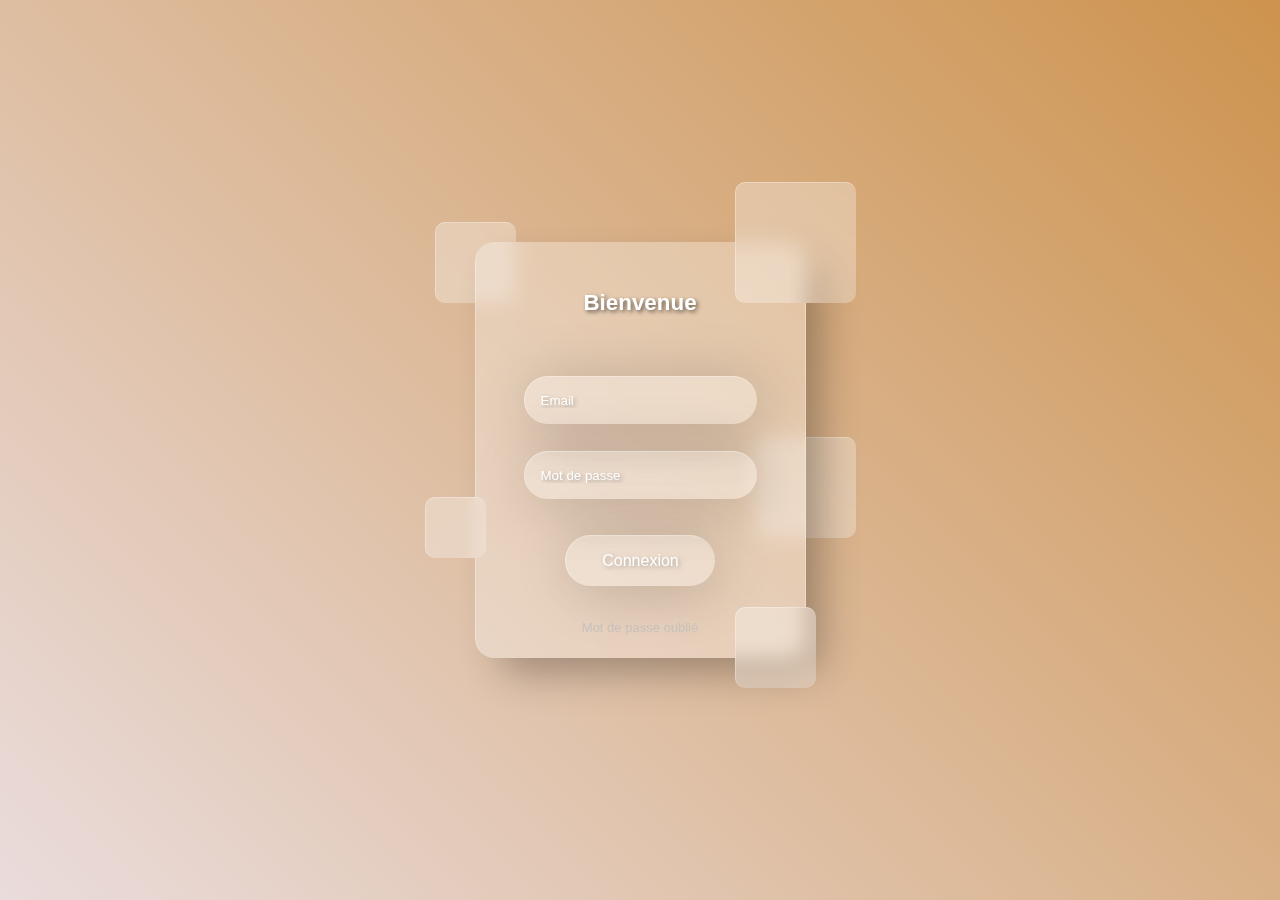
<file: ARTIFICIAL/connexion.html>
<!DOCTYPE html>
<html lang="en">
<head>
    <meta charset="UTF-8">
    <meta http-equiv="X-UA-Compatible" content="IE=edge">
    <meta name="viewport" content="width=device-width, initial-scale=1.0">
    <title>Connexion</title>
    <link rel="stylesheet" href="connexion.css">
</head>
<body>
    
</body>
</html>
<div class="container">
<!-- FORMULAIRE -->
<form>
    <p>Bienvenue</p>
    <input type="email" placeholder="Email"><br>
    <input type="pasword" placeholder="Mot de passe"><br>
    <input type="button" value="Connexion"><br>
    <a href="#">Mot de passe oublié</a>
</form>

<!-- OMBRES -->
<div class="drop drop-1"></div>
<div class="drop drop-2"></div>
<div class="drop drop-3"></div>
<div class="drop drop-4"></div>
<div class="drop drop-5"></div>
</div>
</file>
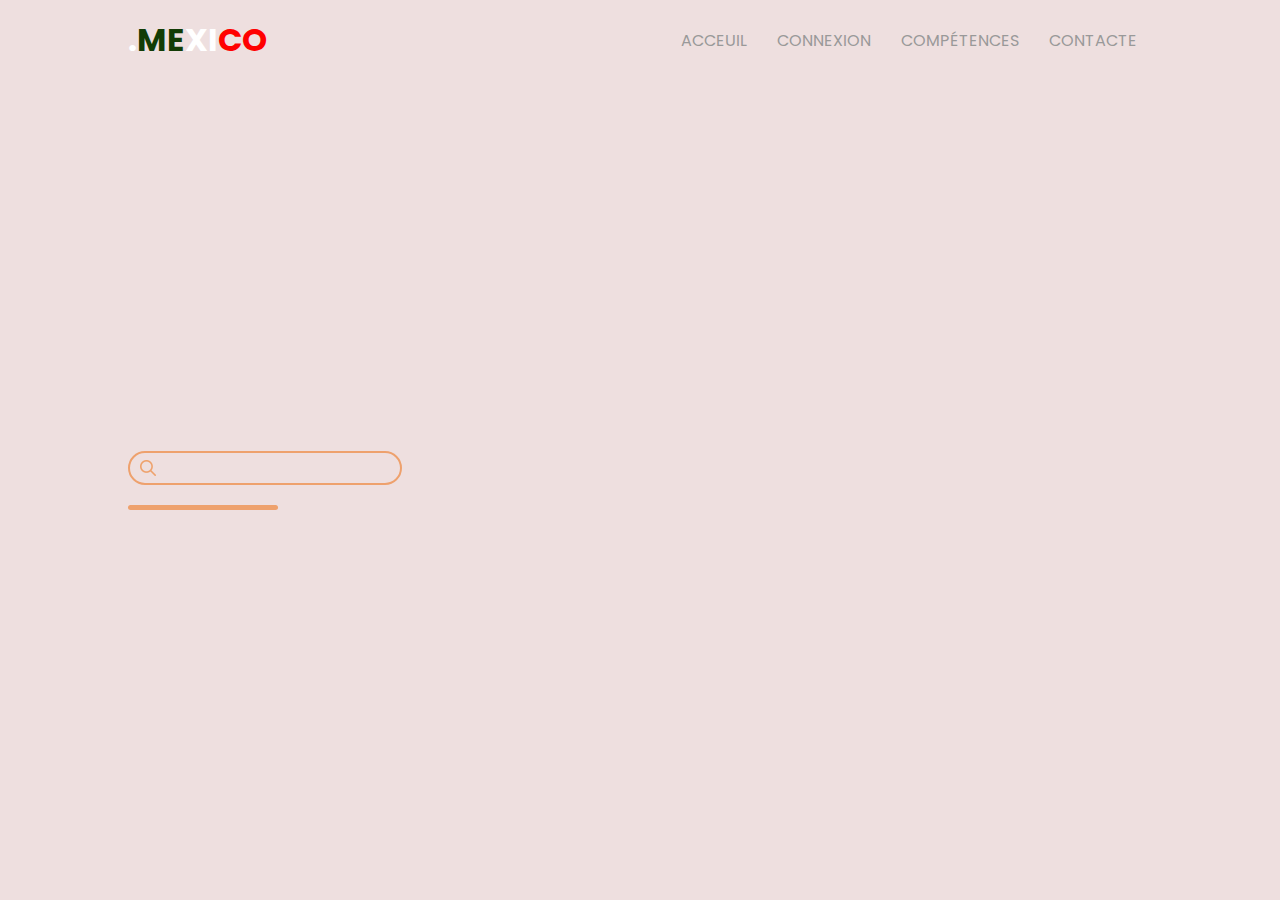
<file: ARTIFICIAL/KEYO/acceuil.html>
<!DOCTYPE html>
<html lang="en">
<head>
    <meta charset="UTF-8">
    <meta http-equiv="X-UA-Compatible" content="IE=edge">
    <meta name="viewport" content="width=device-width, initial-scale=1.0">
    <title>ME</title>
    <link rel="stylesheet" href="acceuil.css">
</head>
<body>
    <header>
        <div class="logo">
            <h1>.<span>ME</span>XI<span class="red">CO</span></h1>
        </div>
        <ul class="menu">
            <li><a href="#">ACCEUIL</a></li>
            <li><a href="#">CONNEXION</a></li>
            <li><a href="#">COMPÉTENCES</a></li>
            <li><a href="#">CONTACTE</a></li>
        </ul>
    </header>
    <section>
        <div class="left">
            <div class="search-box">
                <img src="search.png">
                <input type="text">
            </div>
            <hr>
        </div>
        <!-- right div -->
        <div class="right">
            
        </div>
    </section>
</body>
</html>
</file>
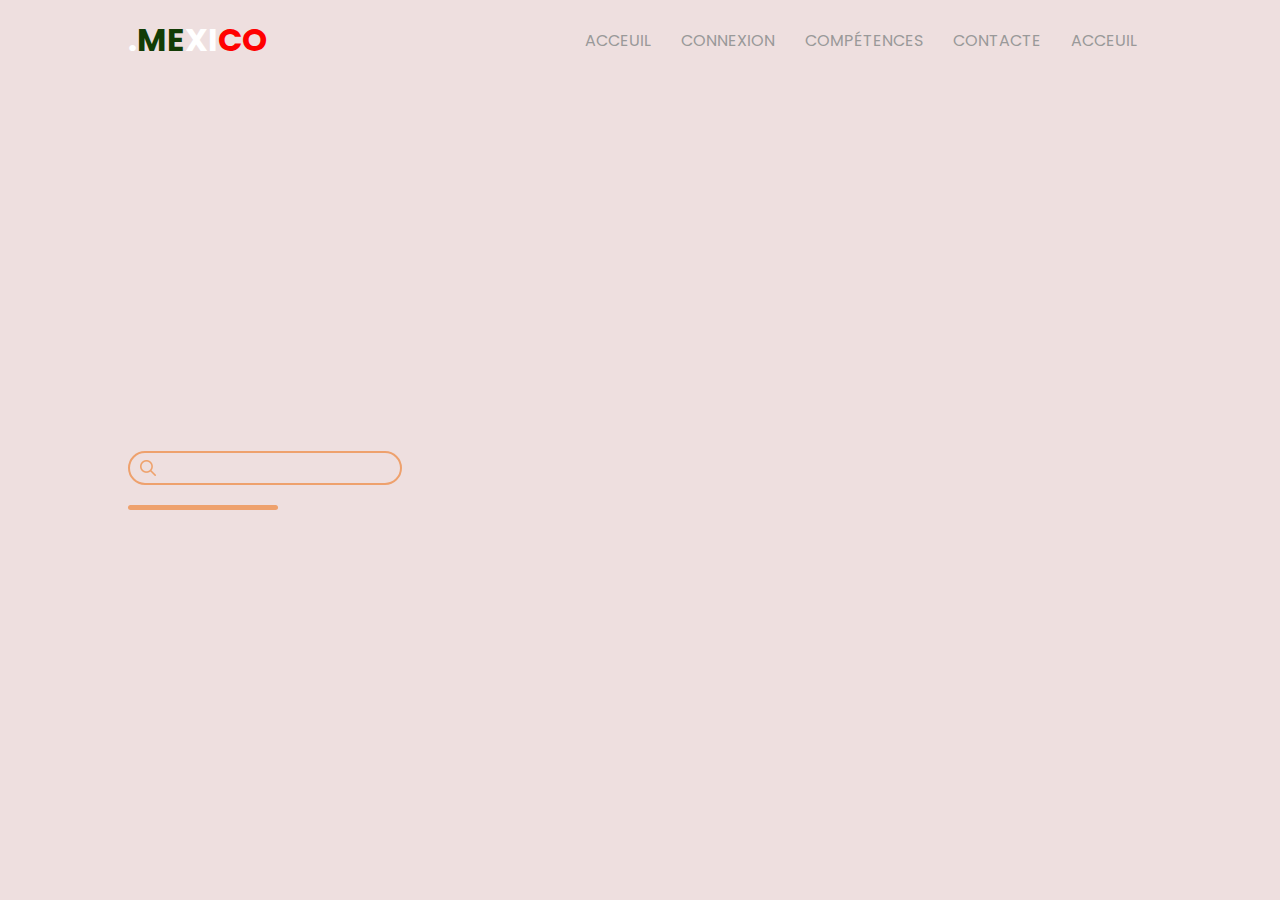
<file: ARTIFICIAL/KEYO/keyo.html>
<!DOCTYPE html>
<html lang="en">
<head>
    <meta charset="UTF-8">
    <meta http-equiv="X-UA-Compatible" content="IE=edge">
    <meta name="viewport" content="width=device-width, initial-scale=1.0">
    <title>MEXICO</title>
    <link rel="stylesheet" href="style.css">
    
    
</head>
<body>
    <header>
        <div class="logo">
            <h1>.<span>ME</span>XI<span class="red">CO</span></h1>
        </div>
        <ul class="menu">
            <li><a href="#">ACCEUIL</a></li>
            <li><a href="#">CONNEXION</a></li>
            <li><a href="#">COMPÉTENCES</a></li>
            <li><a href="#">CONTACTE</a></li>
            <li><a href="acceuil.html">acceuil</a> <i class="fa-solid fa-paper-plane"></i></li>
        </ul>
    </header>
    <section>
        <div class="left">
            <div class="search-box">
                <img src="search.png">
                <input type="text">
            </div>
            <hr>
        </div>
        <!-- right div -->
        <div class="right">
            
        </div>
    </section>
</body>
</html>
</file>
<file: ARTIFICIAL/connexion.css>
*{
    margin: 0;
    padding: 0;
}

body{
    background: linear-gradient(45deg, rgb(234, 220, 220), #cd934e);
    height: 100vh;
    display: flex;
    justify-content: center;
    align-items: center;
    font-family: arial,sans-serif;
}

.container{
    position: relative;
}

form{
    background: rgba(258, 258, 258, .3);
    padding: 3rem;
    height: 320px;
    border-radius: 20px;
    border-left: 1px solid rgba(255, 255, 255, .3);
    border-right: 1px solid rgba(255, 255, 255, .3);
    /*effet à ajouter*/
    backdrop-filter: blur(10px );
    -webkit-backdrop-filter: blur(10px);
    -moz-backdrop-filter: blur(10px);
    box-shadow: 20px 20px 40px -6px rgba(0, 0, 0, .3);
    text-align: center;
}

p{
    color: white;
    font-weight: 600;
    font-size: 1.4rem;
    margin-bottom: 60px;
    text-shadow: 2px 2px 4px rgba(0, 0, 0, 0.564);
}

a{
    color: rgba(193, 192, 192, 0.79);
    text-decoration: none;
    font-size: 13px;
    transition: all .3s;
}

a:hover{
    text-shadow: 2px 2px 6px rgb(0, 0, 0);
}

input{
    background-color: transparent;
    border: none;
    border-left: 1px solid rgba(255, 255, 255, .3);
    border-top: 1px solid rgba(255, 255, 255, .3);
    padding: 1rem;
    width: 200px;
    border-radius: 50px;
    backdrop-filter: blur(5px );
    -webkit-backdrop-filter: blur(5px);
    -moz-backdrop-filter: blur(5px);
    box-shadow: 4px 4px 60px rgba(0, 0, 0, .2);
    color: white;
    font-weight: 500;
    text-shadow: 2px 2px 4px rgba(114, 114, 114, 0.564);
    transition: all .3s;
    margin-bottom: 2em;
}

::placeholder{
    color: #fff;
}

input:hover,
input [type="email"]:focus,
input [type="password"]:focus {
    background: rgba(255, 255, 255, .1);
    box-shadow: 4px 4px 60px 8px rgba(0, 0, 0, .2);
}

input[type="button"] {
    cursor: pointer;
    margin-top: 10px;
    font-size: 1rem;
    width: 150px;
}

.drop {
    background: rgba(255, 255, 255, .3);
    backdrop-filter: blur(10px);
    -webkit-backdrop-filter: blur(10px);
    -moz-backdrop-filter: blur(10px);
    position: absolute;
    border-left: 1px solid rgba(255, 255, 255, .3);
    border-top: 1px solid rgba(255, 255, 255, .3);
    border-radius: 10px 10px 60px -8px rgba(0, 0, 0, .2);

}

.drop-1 {
    height: 80px; width: 80px;
    top: -20px; left: -40px;
    z-index: -1;
    border-radius: 10px;
}

.drop-2 {
    height: 80px; width: 80px;
    bottom: -30px; right: -10px;
    border-radius: 10px;
}

.drop-3 {
    height: 100px; width: 100px;
    bottom: 120px; right: -50px;
    z-index: -1;
    border-radius: 10px;
}

.drop-4 {
    height: 120px; width: 120px;
    top: -60px; right: -50px;
    border-radius: 10px;
}

.drop-5 {
    height: 60px; width: 60px;
    bottom: 100px; left: -50px;
    border-radius: 10px;
}
</file>
<file: ARTIFICIAL/KEYO/acceuil.css>
@import url('https://fonts.googleapis.com/css2?family=Poppins:wght@500&display=swap');
*
{
    margin: 0;
    padding: 0;
    font-family: 'Poppins', sans-serif;
}

body{
    background-color: #eedfdf;
    position: relative;
}

h1{
    color: rgb(255, 255, 255);
}

span{
    color: rgb(18, 60, 6);
}

.red{
    color: red;
}

header{
    display: flex;
    align-items: center;
    justify-content: space-between;
    padding: 0 10%;
    height: 80px;
}

header .logo{
    color: #244f0e
}

header .menu{
    display:flex ;
    align-items: center;
}

header .menu li{
    margin: 0 15px;
    list-style: none;
}

header .menu li a{
    color: #999;
    text-decoration: 0;
    text-transform: uppercase;
    font-size: 16px;
    position: relative;
    transition: 0.5s;

}

header .menu li a:hover{
    color: white;
    font-size: 18px;
}

header .menu li a::before{
    position: absolute;
    bottom: -5px;
    content: "";
    width: 0%;
    height: 5px;
    border-radius: 6px;
    transition: 0.5s;
    background-color: bisque;
}

header .menu li a:hover::before{
    width: 100%;
}

section{
    height: calc(100vh - 80px);
    align-items: center;
    padding: 0 10%;
    display: flex;
}

.left{
    width: 24.8%;
}

.search-box{
    display: flex;
    align-items: center;
    border: 2px solid #eea16d;
    width: 250px;
    padding: 5px 10px;
    border-radius: 60px;
}

.search-box img{
    width: 16px;
}

.search-box input{
    background-color: transparent;
    color: #fff;
    width: calc(100% - 16px);
    padding-left: 5px;
    border: 0;
    outline: 0;
}

.left hr{
    width: 150px;
    margin: 20px 0;
    background-color: #eea16d;
    border: 0;
    height: 5px;
    border-radius: 6px;
}
</file>
<file: ARTIFICIAL/KEYO/style.css>
@import url('https://fonts.googleapis.com/css2?family=Poppins:wght@500&display=swap');
*
{
    margin: 0;
    padding: 0;
    font-family: 'Poppins', sans-serif;
}

body{
    background-color: #eedfdf;
    position: relative;
}

h1{
    color: rgb(255, 255, 255);
}

span{
    color: rgb(18, 60, 6);
}

.red{
    color: red;
}

header{
    display: flex;
    align-items: center;
    justify-content: space-between;
    padding: 0 10%;
    height: 80px;
}

header .logo{
    color: #244f0e
}

header .menu{
    display:flex ;
    align-items: center;
}

header .menu li{
    margin: 0 15px;
    list-style: none;
}

header .menu li a{
    color: #999;
    text-decoration: 0;
    text-transform: uppercase;
    font-size: 16px;
    position: relative;
    transition: 0.5s;

}

header .menu li a:hover{
    color: white;
    font-size: 18px;
}

header .menu li a::before{
    position: absolute;
    bottom: -5px;
    content: "";
    width: 0%;
    height: 5px;
    border-radius: 6px;
    transition: 0.5s;
    background-color: bisque;
}

header .menu li a:hover::before{
    width: 100%;
}

section{
    height: calc(100vh - 80px);
    align-items: center;
    padding: 0 10%;
    display: flex;
}

.left{
    width: 24.8%;
}

.search-box{
    display: flex;
    align-items: center;
    border: 2px solid #eea16d;
    width: 250px;
    padding: 5px 10px;
    border-radius: 60px;
}

.search-box img{
    width: 16px;
}

.search-box input{
    background-color: transparent;
    color: #fff;
    width: calc(100% - 16px);
    padding-left: 5px;
    border: 0;
    outline: 0;
}

.left hr{
    width: 150px;
    margin: 20px 0;
    background-color: #eea16d;
    border: 0;
    height: 5px;
    border-radius: 6px;
}
</file>
